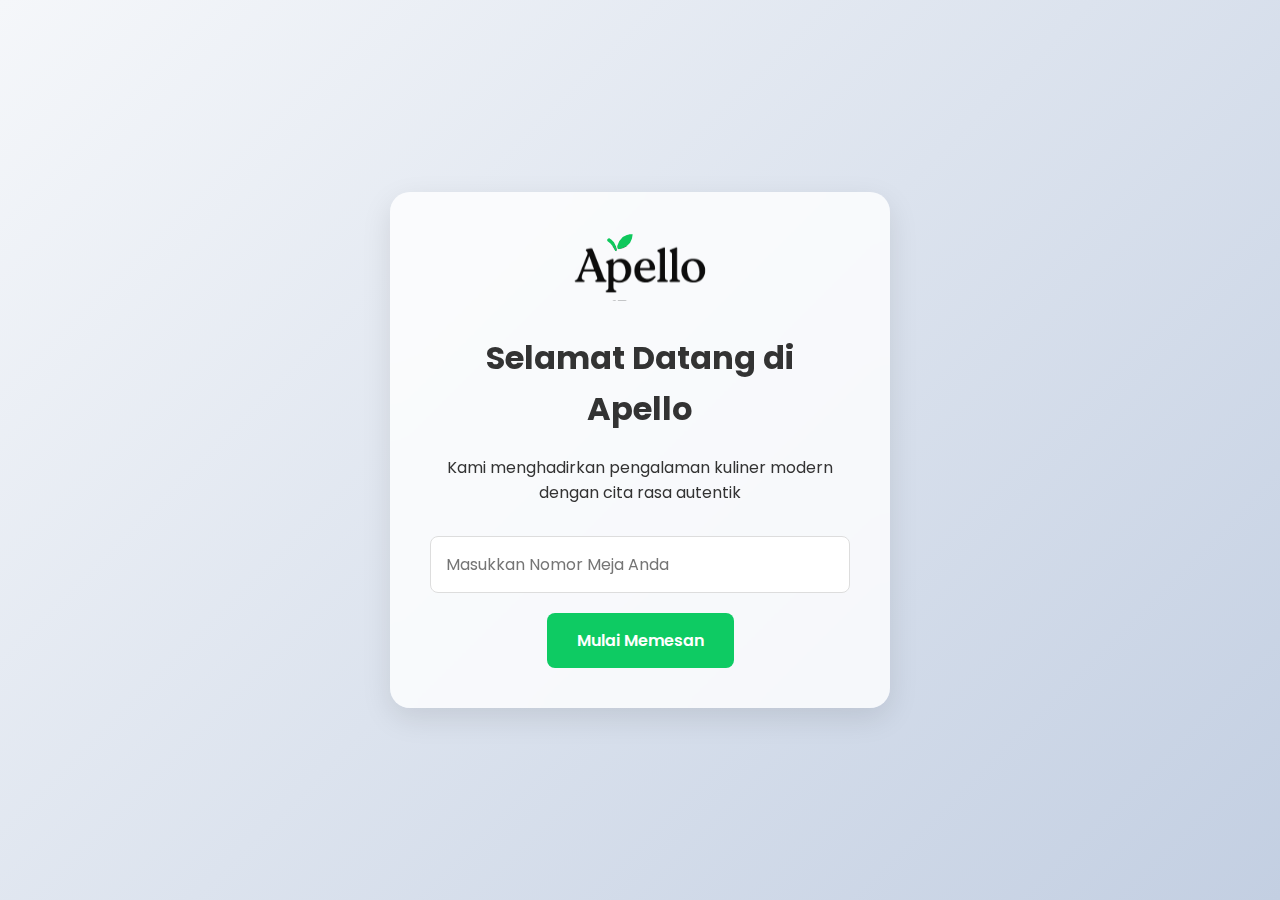
<file: No-Ulev/index.html>
<!DOCTYPE html>
<html lang="en">

<head>
    <meta charset="UTF-8">
    <meta name="viewport" content="width=device-width, initial-scale=1.0">
    <title>Input table</title>
     <link href="https://fonts.googleapis.com/css2?family=Poppins:wght@400;600;700&display=swap" rel="stylesheet">
</head>

<body>


  <!-- Table Number Input Section -->
  <section id="table-input-section" class="table-input-section">
    <div class="welcome-box">
        <div class="welcome-logo">
            <img src="apello.svg" alt="Welcome Logo" style="width: 100%; height: 100%; border-radius: 50%;">
        </div>
        <h1>Selamat Datang di Apello</h1>
        <p>Kami menghadirkan pengalaman kuliner modern dengan cita rasa autentik</p>
        <form class="table-form" id="tableForm">
            <input type="number" id="tableNumber" placeholder="Masukkan Nomor Meja Anda" required>
            <button type="submit">Mulai Memesan</button>
        </form>
    </div>
</section>

<!-- Main Content (Hidden Until Table Number is Entered) -->
<div id="main-content" class="hidden">

    <!-- Header -->
    <header>
        <div class="container">
            <nav>
                <div class="logo"><img src="apello.svg" alt=""></div>
                <ul class="nav-links">
                    <li><a href="#home">Beranda</a></li>
                    <li><a href="#menu">Menu</a></li>
                    <li><a href="#about">Tentang Kami</a></li>
                    <li><a href="#how-to-order">Cara Pesan</a></li>
                    <li><a href="#chefs">Chef Kami</a></li>
                </ul>
            </nav>
        </div>
    </header>
    
    <!-- Hero Section -->
<!-- Hero Section -->
<section id="home" class="hero">
    <div class="hero-container">
        <div class="hero-text">
            <h1><strong>Makanan lezat</strong><br>hanya di <span class="highlight">Apello</span></h1>
            <p>Temukan dan pesan hidangan favoritmu dengan cepat, praktis, dan nyaman langsung dari meja kamu</p>
            <a href="#menu" class="cta-button">Pesan Sekarang</a>
        </div>
        <div class="hero-image">
            <div class="shape-bg"></div>
            <img src="nasgor-removebg-preview.png" alt="Nasi Goreng" />
        </div>
    </div>
</section>


    <!-- Hero Background Image -->
    
       
    <!-- About Section -->
    <section id="about" class="about">
        <div class="container">
            <div class="section-title">
                <h2 class="apello">Tentang <span>Apello</span></h2>
            </div>
            <div class="about-content">
                <div class="about-img">
                    <img src="./abut.svg" alt="Savoria Restaurant Interior">
                </div>
                <div class="about-text">
                    <h3>Pengalaman Kuliner Modern</h3>
                    <p>Apello Restaurant adalah restoran modern yang menggabungkan cita rasa lokal dengan teknik memasak internasional. Kami berkomitmen untuk menyajikan hidangan berkualitas tinggi dengan bahan-bahan segar dan lokal.</p>
                    <p>Didirikan pada tahun 2018, Apello telah menjadi destinasi kuliner favorit bagi para pecinta makanan. Interior kami yang elegan dan nyaman menciptakan suasana yang sempurna untuk makan siang santai, makan malam romantis, atau pertemuan bisnis.</p>
                    <p>Kami percaya bahwa makanan terbaik berasal dari bahan-bahan terbaik. Itulah mengapa kami bekerja sama dengan petani dan produsen lokal untuk memastikan bahan-bahan kami selalu segar dan berkualitas tinggi.</p>
                </div>
            </div>
        </div>
    </section>
    
    <!-- How to Order Section -->
    <section id="how-to-order" class="how-to-order">
        <div class="container">
            <div class="section-title">
                <h2>Cara Pesan</h2>
            </div>
            <div class="steps">
                <div class="step">
                    <div class="step-icon">1</div>
                    <h3>Scan QR Code</h3>
                    <p>Scan QR code yang tersedia di meja Anda untuk mengakses menu digital kami</p>
                </div>
                <div class="step">
                    <div class="step-icon">2</div>
                    <h3>Pilih Menu</h3>
                    <p>Pilih menu yang Anda inginkan dan tambahkan ke keranjang pesanan</p>
                </div>
                <div class="step">
                    <div class="step-icon">3</div>
                    <h3>Kirim Pesanan</h3>
                    <p>Tinjau pesanan Anda dan kirim ke dapur kami</p>
                </div>
                <div class="step">
                    <div class="step-icon">4</div>
                    <h3>Nikmati Hidangan</h3>
                    <p>Tunggu sebentar dan nikmati hidangan lezat yang akan diantarkan ke meja Anda</p>
                </div>
            </div>
        </div>
    </section>
    
    <!-- Menu Section -->
    <section id="menu" class="menu-section">
        <div class="container">
            <div class="section-title">
                <h2>Menu Kami</h2>
            </div>
            <div class="menu-categories">
                <button class="category-btn active" data-category="all">Semua</button>
                <button class="category-btn" data-category="makanan">Makanan</button>
                <button class="category-btn" data-category="minuman">Minuman</button>
                <button class="category-btn" data-category="camilan">Camilan</button>
            </div>
            <div class="menu-items">
                <!-- Menu items will be loaded dynamically -->
            </div>
        </div>
    </section>
    
    <!-- Chef Section -->
    <section id="chefs" class="chef-section">
        <div class="container">
            <div class="section-title">
                <h2>Chef Kami</h2>
            </div>
            <div class="chefs">
                <div class="chef">
                    <div class="chef-img">
                        <img src="tung.png" alt="Chef Anton">
                    </div>
                    <h3>Tung Tung Sahur</h3>
                    <p>Executive Chef</p>
                </div>
                <div class="chef">
                    <div class="chef-img">
                        <img src="ballerina.jpg" alt="Chef Sari">
                    </div>
                    <h3>Balerina Cappucina</h3>
                    <p>Pastry Chef</p>
                </div>
                <div class="chef">
                    <div class="chef-img">
                        <img src="assasino.jpg" alt="Chef Budi">
                    </div>
                    <h3>Assasino Cappucino</h3>
                    <p>Sous Chef</p>
                </div>
                <div class="chef">
                    <div class="chef-img">
                        <img src="larili.png" alt="Chef Maya">
                    </div>
                    <h3>Larili Larila</h3>
                    <p>Head Chef</p>
                </div>
            </div>
        </div>
    </section>
    
    <!-- Kaki gajah-->
    <footer>
        <div class="container">
            <div class="footer-content">
                <div class="footer-section footer-about">
                    <div class="footer-logo"><img src="apello.svg" alt=""></div>
                    <p>Apello menawarkan pengalaman kuliner modern dengan hidangan lezat, suasana yang nyaman, dan pelayanan yang ramah.</p>
                </div>
                <div class="footer-section">
                    <h3>Jam Operasional</h3>
                    <ul class="footer-links">
                        <li>Senin - Jumat: 10:00 - 22:00</li>
                        <li>Sabtu - Minggu: 11:00 - 23:00</li>
                    </ul>
                </div>
                <div class="footer-section">
                    <h3>Links</h3>
                    <ul class="footer-links">
                        <li><a href="#home" class="active">Beranda</a></li>
                        <li><a href="#menu">Menu</a></li>
                        <li><a href="#about">Tentang Kami</a></li>
                        <li><a href="#chefs">Chef Kami</a></li>
                    </ul>
                </div>
                <div class="footer-section contact-info">
                    <h3>Kontak</h3>
                    <div><i class="icon-location"></i> Jl. Baciprut, Jakarta</div>
                    <div><i class="icon-phone"></i> +62 345 678</div>
                    <div><i class="icon-email"></i> info@apello.com</div>
                </div>
            </div>
            <div class="footer-bottom">
                <p>&copy; 2025a Apello Restaurant. All Rights Reserved.</p>
            </div>
        </div>
    </footer>
    
    <!-- Cart -->
    <div id="cart" class="cart">
        <div class="cart-info">
            Total <span id="cart-count">0</span> item | <span class="cart-total" id="cart-total">Rp 0</span>
        </div>
        <button id="checkout-btn" class="cart-button">Pesan Sekarang</button>
    </div>
</div>

<!-- Order Confirmation (Hidden Until Order is Placed) -->
<div id="order-confirmation" class="order-confirmation hidden">
    <div class="confirmation-box">
        <div class="confirmation-icon">✓</div>
        <h2>Pesanan Diterima!</h2>
        <p>Terima kasih atas pesanan Anda. Pesanan Anda sedang diproses dan akan segera diantarkan ke meja <span id="confirmation-table-number"></span>.</p>
        <button id="back-to-menu" class="back-btn">Kembali ke Menu</button>
    </div>
</div>

</body>

</html>

<style>
    * {
            margin: 0;
            padding: 0;
            box-sizing: border-box;
            font-family: 'Poppins', sans-serif;
        }
        
        body {
            background-color: #f8f9fa;
            color: #333;
            line-height: 1.6;
        }
        
        .container {
            width: 100%;
            max-width: 1200px;
            margin: 0 auto;
            padding: 0 20px;
        }
        
        .hidden {
            display: none !important;
        }
        
        /* Header & Nav */
        header {
            background-color: rgba(255, 255, 255, 0.95);
            box-shadow: 0 4px 20px rgba(0, 0, 0, 0.05);
            padding: 15px 0;
            position: fixed;
            width: 100%;
            top: 0;
            z-index: 1000;
            backdrop-filter: blur(10px);
        }
        
        nav {
            display: flex;
            justify-content: space-between;
            align-items: center;
        }
        
        .logo {
            font-size: 24px;
            font-weight: 700;
            color: #1a1a1a;
        }
        
        .logo span {
            color: #e74c3c;
        }
        
        .nav-links {
            display: flex;
            list-style: none;
        }
        
        .nav-links li {
            margin-left: 30px;
        }
        
        .nav-links a {
            text-decoration: none;
            color: #333;
            font-weight: 500;
            transition: color 0.3s;
        }
        
        .nav-links a.active,
        .nav-links a:hover {
        color: #00c853;
        }
    
        
        /* Table Number Input Section */
        .table-input-section {
            height: 100vh;
            display: flex;
            flex-direction: column;
            justify-content: center;
            align-items: center;
            text-align: center;
            background: linear-gradient(135deg, #f5f7fa 0%, #c3cfe2 100%);
        }
        
        .welcome-box {
            background: rgba(255, 255, 255, 0.8);
            backdrop-filter: blur(10px);
            padding: 40px;
            border-radius: 20px;
            box-shadow: 0 10px 30px rgba(0, 0, 0, 0.1);
            width: 90%;
            max-width: 500px;
        }
        
        .welcome-box h1 {
            margin-bottom: 20px;
            font-size: 32px;
        }
        
        .welcome-logo {
            width: 200px;
            height: 70px;
            border-radius: 50%;
            display: flex;
            justify-content: center;
            align-items: center;
            margin: 0 auto 30px;
            color: white;
            font-size: 36px;
            font-weight: 700;
        }
        
        .table-form {
            margin-top: 30px;
        }
        
        .table-form input {
            padding: 15px;
            width: 100%;
            border: 1px solid #ddd;
            border-radius: 8px;
            margin-bottom: 20px;
            font-size: 16px;
        }
        
        .table-form button {
            padding: 15px 30px;
            background-color: #0ecb63;
            color: white;
            border: none;
            border-radius: 8px;
            cursor: pointer;
            font-size: 16px;
            font-weight: 600;
            transition: background-color 0.3s;
        }
        
        .table-form button:hover {
            background-color: #1e8d4e;
        }
        
        /* Hero Section */
        /* Hero Section */
.hero {
    padding: 60px 0;
    background-color: #f9f9fb;
}

.hero-container {
    display: flex;
    align-items: center;
    justify-content: space-between;
    max-width: 1200px;
    margin: 0 auto;
    padding: 40px 20px;
    flex-wrap: wrap;
}

.hero-text {
    flex: 1;
    min-width: 300px;
    max-width: 600px;
}

.hero-text h1 {
    font-size: 40px;
    color: #1c1c1c;
    line-height: 1.3;
    margin-bottom: 20px;
}

.hero-text .highlight {
    color: #0ecb63;
}

.hero-text p {
    font-size: 16px;
    color: #555;
    margin-bottom: 30px;
}

.cta-button {
    display: inline-block;
    padding: 12px 24px;
    background-color: #0ecb63;
    color: white;
    border-radius: 8px;
    text-decoration: none;
    font-weight: 600;
    transition: background-color 0.3s;
}

.cta-button:hover {
    background-color: #0aa94e;
}

.hero-image {
    flex: 1;
    width: 700px;
    height: auto;
    min-width: 300px;
    position: relative;
    display: flex;
    justify-content: center;
    align-items: center;
    margin-top: 40px;

}


.hero-image img {
    width: 400px;
    border-radius: 50%;
    z-index: 2;
    position: relative;
}


        
        /* About Section */
        .about {
            padding: 100px 0;
            background-color: white;
        }
        
        .apello span {
            color: #0ecb63;
            
        }
        .section-title {
            text-align: center;
            margin-bottom: 50px;
        }

        body, * {
            font-family: 'Poppins', sans-serif !important;
        }
        
        .section-title h2 {
            font-size: 36px;
            position: relative;
            padding-bottom: 15px;
            display: inline-block;
        }
        
        .section-title h2::after {
            content: '';
            position: absolute;
            bottom: 0;
            left: 50%;
            transform: translateX(-50%);
            width: 70px;
            height: 3px;
            background-color: #0ecb63;
        }
        
        .about-content {
            display: flex;
            align-items: center;
            gap: 50px;
        }
        
       
        
        .about-img img {
            width: 80%;
            height: auto;
            display: block;
            margin: 60px;
        }
        
        .about-text {
            flex: 1;
        }
        
        .about-text h3 {
            font-size: 24px;
            margin-bottom: 20px;
        }
        
        .about-text p {
            margin-bottom: 15px;
        }
        
        /* Menu Section */
        .menu-section {
            padding: 100px 0;
            background-color: #f8f9fa;
        }
        
        .menu-categories {
            display: flex;
            justify-content: center;
            margin-bottom: 40px;
        }
        
        .category-btn {
            padding: 10px 25px;
            margin: 0 10px;
            background-color: white;
            border: none;
            border-radius: 50px;
            cursor: pointer;
            font-weight: 500;
            box-shadow: 0 4px 10px rgba(0, 0, 0, 0.05);
            transition: all 0.3s;
        }
        
        .category-btn.active {
            background-color: #0ecb63;
            color: white;
        }
        
        .menu-items {
            display: grid;
            grid-template-columns: repeat(auto-fill, minmax(280px, 1fr));
            gap: 30px;
        }
        
        .menu-item {
            background-color: white;
            border-radius: 15px;
            overflow: hidden;
            box-shadow: 0 10px 20px rgba(0, 0, 0, 0.05);
            transition: transform 0.3s;
        }
        
        .menu-item:hover {
            transform: translateY(-5px);
        }
        
        .menu-img {
            height: 200px;
            overflow: hidden;
        }
        
        .menu-img img {
            width: 100%;
            height: 100%;
            object-fit: cover;
            transition: transform 0.5s;
        }
        
        .menu-item:hover .menu-img img {
            transform: scale(1.1);
        }
        
        .menu-info {
            padding: 20px;
        }
        
        .menu-info h3 {
            font-size: 20px;
            margin-bottom: 10px;
        }
        
        .menu-info p {
            color: #666;
            margin-bottom: 15px;
            height: 60px;
            overflow: hidden;
        }
        
        .menu-price-cart {
            display: flex;
            justify-content: space-between;
            align-items: center;
        }
        
        .menu-price {
            font-size: 18px;
            font-weight: 600;
            color: #0ecb63;
        }
        
        .quantity-controls {
            display: flex;
            align-items: center;
        }
        
        .quantity-btn {
            width: 30px;
            height: 30px;
            border: none;
            background-color: #f5f5f5;
            font-size: 16px;
            cursor: pointer;
            border-radius: 50%;
            display: flex;
            justify-content: center;
            align-items: center;
        }
        
        .quantity {
            margin: 0 10px;
            font-size: 16px;
        }
        
        /* Chef Section */
        .chef-section {
            padding: 100px 0;
            background-color: white;
        }
        
        .chefs {
            display: grid;
            grid-template-columns: repeat(auto-fill, minmax(250px, 1fr));
            gap: 30px;
        }
        
        .chef {
            text-align: center;
        }
        
        .chef-img {
            width: 200px;
            height: 200px;
            border-radius: 50%;
            overflow: hidden;
            margin: 0 auto 20px;
            box-shadow: 0 10px 20px rgba(0, 0, 0, 0.1);
        }
        
        .chef-img img {
            width: 100%;
            height: 100%;
            object-fit: cover;
        }
        
        .chef h3 {
            font-size: 20px;
            margin-bottom: 5px;
        }
        
        .chef p {
            color: #666;
        }
        
        /* How to Order Section */
        .how-to-order {
            padding: 100px 0;
            background-color: #f8f9fa;
        }
        
        .steps {
            display: flex;
            justify-content: space-between;
            margin-top: 50px;
        }
        
        .step {
            text-align: center;
            flex: 1;
            padding: 0 20px;
        }
        
        .step-icon {
            width: 80px;
            height: 80px;
            background-color: #0ecb63;
            border-radius: 50%;
            display: flex;
            justify-content: center;
            align-items: center;
            margin: 0 auto 20px;
            color: white;
            font-size: 24px;
            font-weight: 700;
        }
        
        .step h3 {
            margin-bottom: 15px;
        }
        
        /* Footer */
        footer {
            background-color: #1a1a1a;
            color: white;
            padding: 50px 0 20px;
        }
        
        .footer-content {
            display: grid;
            grid-template-columns: repeat(auto-fit, minmax(200px, 1fr));
            gap: 40px;
            margin-bottom: 30px;
        }
        
        .footer-logo {
            font-size: 24px;
            font-weight: 700;
            margin-bottom: 20px;
        }
        
        .footer-logo span {
            color: #0ecb63;
        }
        
        .footer-about p {
            color: #aaa;
            margin-bottom: 20px;
        }
        
        .footer-section h3 {
            font-size: 18px;
            margin-bottom: 20px;
            position: relative;
            padding-bottom: 10px;
        }
        
        .footer-section h3::after {
            content: '';
            position: absolute;
            bottom: 0;
            left: 0;
            width: 40px;
            height: 2px;
            background-color: #0ecb63;
        }
        
        .footer-links {
            list-style: none;
        }
        
        .footer-links li {
            margin-bottom: 10px;
        }
        
        .footer-links a {
            color: #aaa;
            text-decoration: none;
            transition: color 0.3s;
        }
        
        .footer-links a:hover {
            color: #0ecb63;
        }
        
        .contact-info div {
            display: flex;
            align-items: center;
            margin-bottom: 15px;
            color: #aaa;
        }
        
        .footer-bottom {
            text-align: center;
            padding-top: 20px;
            border-top: 1px solid #333;
            color: #aaa;
            font-size: 14px;
        }
        
        /* Cart */
        .cart {
            position: fixed;
            bottom: 0;
            left: 0;
            width: 100%;
            background-color: white;
            box-shadow: 0 -5px 20px rgba(0, 0, 0, 0.1);
            padding: 15px 20px;
            display: flex;
            justify-content: space-between;
            align-items: center;
            z-index: 100;
            transform: translateY(100%);
            transition: transform 0.3s;
        }
        
        .cart.active {
            transform: translateY(0);
        }
        
        .cart-info {
            font-size: 16px;
        }
        
        .cart-total {
            font-weight: 600;
            color: #0ecb63;
        }
        
        .cart-button {
            padding: 10px 25px;
            background-color: #0ecb63;
            color: white;
            border: none;
            border-radius: 8px;
            cursor: pointer;
            font-weight: 600;
            transition: background-color 0.3s;
        }
        
        .cart-button:hover {
            background-color: #187441;
        }
        
        /* Order Confirmation */
        .order-confirmation {
            position: fixed;
            top: 0;
            left: 0;
            width: 100%;
            height: 100%;
            background-color: rgba(0, 0, 0, 0.8);
            display: flex;
            justify-content: center;
            align-items: center;
            z-index: 2000;
        }
        
        .confirmation-box {
            background-color: white;
            border-radius: 15px;
            padding: 40px;
            text-align: center;
            max-width: 500px;
            width: 90%;
        }
        
        .confirmation-icon {
            width: 80px;
            height: 80px;
            background-color: #2ecc71;
            border-radius: 50%;
            display: flex;
            justify-content: center;
            align-items: center;
            margin: 0 auto 20px;
            color: white;
            font-size: 40px;
        }
        
        .confirmation-box h2 {
            font-size: 24px;
            margin-bottom: 15px;
        }
        
        .confirmation-box p {
            margin-bottom: 30px;
            color: #666;
        }
        
        .back-btn {
            padding: 12px 30px;
            background-color: #0ecb63;
            color: white;
            border: none;
            border-radius: 8px;
            cursor: pointer;
            font-weight: 600;
            transition: background-color 0.3s;
        }
        
        .back-btn:hover {
            background-color: #2ecc71;
        }
        
        /* Responsive */
        @media (max-width: 768px) {
            .nav-links {
                display: none;
            }
            
            .about-content {
                flex-direction: column;
            }
            
            .steps {
                flex-direction: column;
                gap: 40px;
            }
            
            .menu-categories {
                display: grid;
                grid-template-columns: repeat(2, 1fr);
                gap: 10px;
            }
            
            .category-btn {
                margin: 0;
            }
        }
</style>

<script>
    // Menu Items Data
    const menuItems = [
            {
                id: 1,
                name: 'Nasi Goreng Spesial',
                description: 'Nasi goreng dengan telur, ayam, udang, dan sayuran segar',
                price: 55000,
                image: './carbonara.jpg',
                category: 'makanan'
            },
            {
                id: 2,
                name: 'Spaghetti Carbonara',
                description: 'Pasta dengan saus krim, telur, keju parmesan, dan daging asap',
                price: 65000,
                image: './carbonara.jpg',
                category: 'makanan'
            },
            {
                id: 3,
                name: 'Beef Burger',
                description: 'Burger dengan daging sapi premium, keju, selada, dan saus spesial',
                price: 70000,
                image: './carbonara.jpg',
                category: 'makanan'
            },
            {
                id: 4,
                name: 'Caesar Salad',
                description: 'Salad dengan selada romaine, crouton, keju parmesan, dan saus caesar',
                price: 45000,
                image: './carbonara.jpg',
                category: 'makanan'
            },
            {
                id: 5,
                name: 'Tropical Smoothie',
                description: 'Smoothie segar dengan campuran buah tropis dan yogurt',
                price: 35000,
                image: './Smoothie.png',
                category: 'minuman'
            },
            {
                id: 6,
                name: 'Espresso',
                description: 'Kopi espresso premium dengan crema yang kaya',
                price: 25000,
                image: './Smoothie.png',
                category: 'minuman'
            },
            {
                id: 7,
                name: 'Fresh Orange Juice',
                description: 'Jus jeruk segar tanpa tambahan gula',
                price: 30000,
                image: './Smoothie.png',
                category: 'minuman'
            },
            {
                id: 8,
                name: 'Lychee Tea',
                description: 'Teh dengan sirup leci dan potongan buah leci segar',
                price: 28000,
                image: './Smoothie.png',
                category: 'minuman'
            },
            {
                id: 9,
                name: 'French Fries',
                description: 'Kentang goreng renyah dengan bumbu rahasia',
                price: 30000,
                image: './kentang.jpg',
                category: 'camilan'
            },
            {
                id: 10,
                name: 'Cheese Nachos',
                description: 'Nachos dengan saus keju leleh dan salsa segar',
                price: 40000,
                image: './kentang.jpg',
                category: 'camilan'
            },
            {
                id: 11,
                name: 'Calamari Rings',
                description: 'Cincin cumi goreng dengan saus tartar',
                price: 45000,
                image: './kentang.jpg',
                category: 'camilan'
            },
            {
                id: 12,
                name: 'Mozzarella Sticks',
                description: 'Stik keju mozzarella dibalut tepung roti dan digoreng',
                price: 38000,
                image: './kentang.jpg',
                category: 'camilan'
            }
        ];
        
        // Shopping Cart
        let cart = [];
        let tableNumber = '';
        
        // DOM Elements
        const tableInputSection = document.getElementById('table-input-section');
        const mainContent = document.getElementById('main-content');
        const tableForm = document.getElementById('tableForm');
        const menuItemsContainer = document.querySelector('.menu-items');
        const categoryButtons = document.querySelectorAll('.category-btn');
        const cartElement = document.getElementById('cart');
        const cartCountElement = document.getElementById('cart-count');
        const cartTotalElement = document.getElementById('cart-total');
        const checkoutBtn = document.getElementById('checkout-btn');
        const orderConfirmation = document.getElementById('order-confirmation');
        const confirmationTableNumber = document.getElementById('confirmation-table-number');
        const backToMenuBtn = document.getElementById('back-to-menu');
        
        // Format currency
        function formatCurrency(amount) {
            return 'Rp ' + amount.toString().replace(/\B(?=(\d{3})+(?!\d))/g, '.');
        }
        
        // Handle Table Number Form Submission
        tableForm.addEventListener('submit', function(e) {
            e.preventDefault();
            const tableNumberInput = document.getElementById('tableNumber');
            tableNumber = tableNumberInput.value;
            
            console.log("Form submitted with table number:", tableNumber);
            
            if (tableNumber) {
                // Sembunyikan form input meja
                tableInputSection.classList.add('hidden');
                // Tampilkan konten utama
                mainContent.classList.remove('hidden');
                // Render menu items
                renderMenuItems('all');
                // Update cart
                updateCart();
                
                // Log untuk debugging
                console.log("Main content should be visible now");
            }
        });
        
        // Tambahan: binding langsung ke tombol jika form event gagal
        document.querySelector('.table-form button').addEventListener('click', function() {
            const tableNumberInput = document.getElementById('tableNumber');
            tableNumber = tableNumberInput.value;
            
            if (tableNumber) {
                // Sembunyikan form input meja
                tableInputSection.classList.add('hidden');
                // Tampilkan konten utama
                mainContent.classList.remove('hidden');
                // Render menu items
                renderMenuItems('all');
                // Update cart
                updateCart();
            }
        });
        
        // Render Menu Items
        function renderMenuItems(category) {
            menuItemsContainer.innerHTML = '';
            
            const filteredItems = category === 'all' 
                ? menuItems 
                : menuItems.filter(item => item.category === category);
            
            filteredItems.forEach(item => {
                const itemInCart = cart.find(cartItem => cartItem.id === item.id);
                const quantity = itemInCart ? itemInCart.quantity : 0;
                
                const menuItemElement = document.createElement('div');
                menuItemElement.className = 'menu-item';
                menuItemElement.innerHTML = `
                    <div class="menu-img">
                        <img src="${item.image}" alt="${item.name}">
                    </div>
                    <div class="menu-info">
                        <h3>${item.name}</h3>
                        <p>${item.description}</p>
                        <div class="menu-price-cart">
                            <div class="menu-price">${formatCurrency(item.price)}</div>
                            <div class="quantity-controls">
                                <button class="quantity-btn minus" data-id="${item.id}">-</button>
                                <span class="quantity" data-id="${item.id}">${quantity}</span>
                                <button class="quantity-btn plus" data-id="${item.id}">+</button>
                            </div>
                        </div>
                    </div>
                `;
                
                menuItemsContainer.appendChild(menuItemElement);
            });
            
            // Add event listeners to quantity buttons
            document.querySelectorAll('.quantity-btn.minus').forEach(btn => {
                btn.addEventListener('click', () => {
                    updateQuantity(parseInt(btn.dataset.id), -1);
                });
            });
            
            document.querySelectorAll('.quantity-btn.plus').forEach(btn => {
                btn.addEventListener('click', () => {
                    updateQuantity(parseInt(btn.dataset.id), 1);
                });
            });
        }
        
        // Update Item Quantity
        function updateQuantity(itemId, change) {
            const item = menuItems.find(menuItem => menuItem.id === itemId);
            if (!item) return;
            
            const existingItemIndex = cart.findIndex(cartItem => cartItem.id === itemId);
            
            if (existingItemIndex >= 0) {
                const newQuantity = cart[existingItemIndex].quantity + change;
                
                if (newQuantity <= 0) {
                    cart.splice(existingItemIndex, 1);
                } else {
                    cart[existingItemIndex].quantity = newQuantity;
                }
            } else if (change > 0) {
                cart.push({
                    id: itemId,
                    name: item.name,
                    price: item.price,
                    quantity: 1
                });
            }
            
            // Update quantity display
            const quantityElements = document.querySelectorAll(`.quantity[data-id="${itemId}"]`);
            const itemInCart = cart.find(cartItem => cartItem.id === itemId);
            const quantity = itemInCart ? itemInCart.quantity : 0;
            
            quantityElements.forEach(element => {
                element.textContent = quantity;
            });
            
            updateCart();
        }
        
        // Update Cart Display
        function updateCart() {
            const totalItems = cart.reduce((total, item) => total + item.quantity, 0);
            const totalPrice = cart.reduce((total, item) => total + (item.price * item.quantity), 0);
            
            cartCountElement.textContent = totalItems;
            cartTotalElement.textContent = formatCurrency(totalPrice);
            
            if (totalItems > 0) {
                cartElement.classList.add('active');
            } else {
                cartElement.classList.remove('active');
            }
        }
        
        // Switch Menu Categories
        categoryButtons.forEach(button => {
            button.addEventListener('click', () => {
                categoryButtons.forEach(btn => btn.classList.remove('active'));
                button.classList.add('active');
                renderMenuItems(button.dataset.category);
            });
        });
        
        // Checkout Process
        checkoutBtn.addEventListener('click', () => {
            if (cart.length > 0) {
                confirmationTableNumber.textContent = tableNumber;
                orderConfirmation.classList.remove('hidden');
            }
        });
        
        // Back to Menu Button
        backToMenuBtn.addEventListener('click', () => {
            orderConfirmation.classList.add('hidden');
            cart = [];
            updateCart();
            renderMenuItems('all');
        });
        
        // Smooth Scrolling for Navigation Links
        document.querySelectorAll('a[href^="#"]').forEach(anchor => {
            anchor.addEventListener('click', function(e) {
                e.preventDefault();
                const targetId = this.getAttribute('href');
                const targetElement = document.querySelector(targetId);
                
                if (targetElement) {
                    window.scrollTo({
                        top: targetElement.offsetTop - 70,
                        behavior: 'smooth'
                    });
                }
            });
        });
</script>
</file>
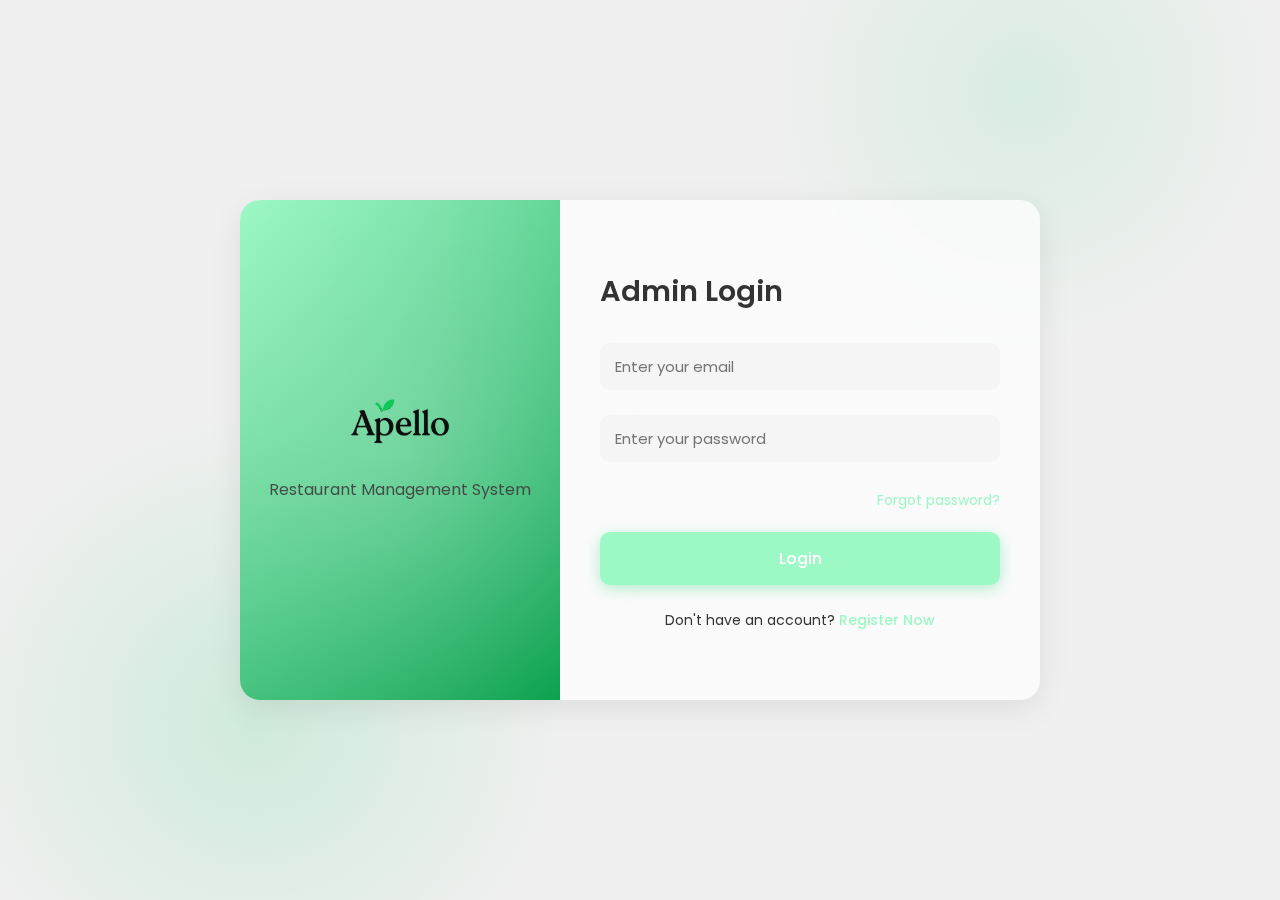
<file: No-Ulev/adminlogin.html>
<!DOCTYPE html>
<html lang="en">
<head>
  <meta charset="UTF-8">
  <meta name="viewport" content="width=device-width, initial-scale=1.0">
  <title>Apello Restaurant Admin Panel</title>
  <link href="https://fonts.googleapis.com/css2?family=Poppins:wght@400;600;700&display=swap" rel="stylesheet">
</head>
<body>
  <div class="container">
    <div class="background">
      <div class="side-image">
        <div class="logo-container">
          <div class="logo"><img src="apello.svg" alt=""></div>
          <div class="tagline">Restaurant Management System</div>
        </div>
      </div>
      <div class="forms-container">
        <!-- JEUNG LOGIN-->
        <div class="form-content">
          <div class="form login-form active" id="login-form">
            <h2 class="form-title">Admin Login</h2>
            <form action="#" method="post">
              <div class="input-field">
               
                <input type="email" id="login-email" placeholder="Enter your email" required>
              </div>
              <div class="input-field">
               
                <input type="password" id="login-password" placeholder="Enter your password" required>
              </div>
              <div class="forgot-password">
                <a href="#">Forgot password?</a>
              </div>
              <button type="submit" class="btn">Login</button>
              <div class="toggle-form">
                Don't have an account? <a href="#" id="register-toggle">Register Now</a>
              </div>
            </form>
          </div>
          
          <!-- DAFTAR -->
          <div class="form register-form" id="register-form">
            <h3 class="form-title">Create Account</h3>
            <form action="#" method="post">
              <div class="input-field">
                
                <input type="text" id="register-name" placeholder="Enter your full name" required>
              </div>
              <div class="input-field">
                
                <input type="email" id="register-email" placeholder="Enter your email" required>
              </div>
              <div class="input-field">
               
                <input type="password" id="register-password" placeholder="Create a password" required>
              </div>
              <div class="input-field">
                
                <input type="password" id="register-confirm-password" placeholder="Confirm your password" required>
              </div>
              <button type="submit" class="btn">Register</button>
              <div class="toggle-form">
                Already have an account? <a href="#" id="login-toggle">Login</a>
              </div>
            </form>
          </div>
        </div>
      </div>
    </div>
  </div>

  <style>
    :root {
      --primary: #9cf8c5;
      --primary-light: #a0f0c9;
      --primary-dark: #0aa04e;
      --white: #ffffff;
      --light-gray: #f5f5f5;
      --dark-gray: #333333;
    }
    
    * {
      margin: 0;
      padding: 0;
      box-sizing: border-box;
      font-family: 'Poppins', sans-serif;
    }
    
    body {
      background-color: #f0f0f0;
      display: flex;
      justify-content: center;
      align-items: center;
      min-height: 100vh;
      background-image: 
        radial-gradient(circle at 80% 10%, rgba(14, 203, 99, 0.1) 0%, transparent 20%),
        radial-gradient(circle at 20% 80%, rgba(14, 203, 99, 0.15) 0%, transparent 25%);
      overflow-x: hidden;
    }
    
    .container {
      position: relative;
      width: 800px;
      height: 500px;
      margin: 20px;
    }
    
    .background {
      position: absolute;
      width: 100%;
      height: 100%;
      top: 0;
      left: 0;
      background: rgba(255, 255, 255, 0.7);
      backdrop-filter: blur(10px);
      border-radius: 20px;
      box-shadow: 0 8px 32px rgba(0, 0, 0, 0.08);
      display: flex;
      overflow: hidden;
    }
    
    .side-image {
      width: 40%;
      height: 100%;
      background: linear-gradient(135deg, var(--primary), var(--primary-dark));
      display: flex;
      flex-direction: column;
      justify-content: center;
      align-items: center;
      color: rgb(63, 63, 63);
      position: relative;
    }
    
    .side-image::before {
      content: '';
      position: absolute;
      width: 150%;
      height: 150%;
      background: radial-gradient(circle, rgba(255, 255, 255, 0.2) 0%, transparent 70%);
      top: -25%;
      left: -25%;
    }
    
    .logo-container {
      position: relative;
      z-index: 1;
      text-align: center;
    }
    
    .logo {
      font-size: 2rem;
      font-weight: 700;
      margin-bottom: 15px;
      letter-spacing: 1px;
    }
    
    .tagline {
      font-size: 1rem;
      opacity: 0.9;
    }
    
    .forms-container {
      width: 60%;
      padding: 40px;
      position: relative;
    }
    
    .form-content {
      height: 100%;
      display: flex;
      flex-direction: column;
      justify-content: center;
    }
    
    .form-title {
      font-size: 1.8rem;
      color: var(--dark-gray);
      margin-bottom: 30px;
      font-weight: 600;
    }
    
    .input-field {
      position: relative;
      margin-bottom: 25px;
    }
    
    .input-field input {
      width: 100%;
      padding: 12px 15px;
      background-color: var(--light-gray);
      border: none;
      border-radius: 10px;
      font-size: 15px;
      color: var(--dark-gray);
      transition: all 0.3s ease;
    }
    
    .input-field input:focus {
      outline: none;
      box-shadow: 0 0 0 2px var(--primary-light);
    }
    
    .input-field label {
      position: absolute;
      top: -10px;
      left: 10px;
      background-color: var(--white);
      padding: 0 5px;
      font-size: 12px;
      color: var(--primary);
      border-radius: 4px;
    }
    
    .forgot-password {
      text-align: right;
      margin-bottom: 20px;
    }
    
    .forgot-password a {
      color: var(--primary);
      font-size: 14px;
      text-decoration: none;
      transition: all 0.3s ease;
    }
    
    .forgot-password a:hover {
      color: var(--primary-dark);
    }
    
    .btn {
      width: 100%;
      padding: 14px;
      background: var(--primary);
      color: white;
      border: none;
      border-radius: 10px;
      font-size: 16px;
      font-weight: 500;
      cursor: pointer;
      transition: all 0.3s ease;
      box-shadow: 0 4px 15px rgba(14, 203, 99, 0.3);
    }
    
    .btn:hover {
      background: var(--primary-dark);
      transform: translateY(-2px);
      box-shadow: 0 6px 18px rgba(14, 203, 99, 0.4);
    }
    
    .toggle-form {
      margin-top: 25px;
      text-align: center;
      font-size: 14px;
      color: var(--dark-gray);
    }
    
    .toggle-form a {
      color: var(--primary);
      text-decoration: none;
      font-weight: 500;
      transition: all 0.3s ease;
    }
    
    .toggle-form a:hover {
      color: var(--primary-dark);
    }
    
    .form {
      display: none;
      animation: fadeIn 0.5s forwards;
    }
    
    .form.active {
      display: block;
    }
    
    @keyframes fadeIn {
      from { opacity: 0; transform: translateY(10px); }
      to { opacity: 1; transform: translateY(0); }
    }
    
    /* Responsive Design */
    @media (max-width: 768px) {
      .container {
        width: 100%;
        height: auto;
      }
      
      .background {
        flex-direction: column;
        height: auto;
      }
      
      .side-image {
        width: 100%;
        height: 160px;
        padding: 20px 0;
      }
      
      .forms-container {
        width: 100%;
        padding: 30px 20px;
      }
    }
  </style>

  
  <script>
    document.addEventListener('DOMContentLoaded', function() {
      const loginForm = document.getElementById('login-form');
      const registerForm = document.getElementById('register-form');
      const registerToggle = document.getElementById('register-toggle');
      const loginToggle = document.getElementById('login-toggle');
      
      registerToggle.addEventListener('click', function(e) {
        e.preventDefault();
        loginForm.classList.remove('active');
        registerForm.classList.add('active');
      });
      
      loginToggle.addEventListener('click', function(e) {
        e.preventDefault();
        registerForm.classList.remove('active');
        loginForm.classList.add('active');
      });
    });
  </script>
</body>
</html>
</file>
